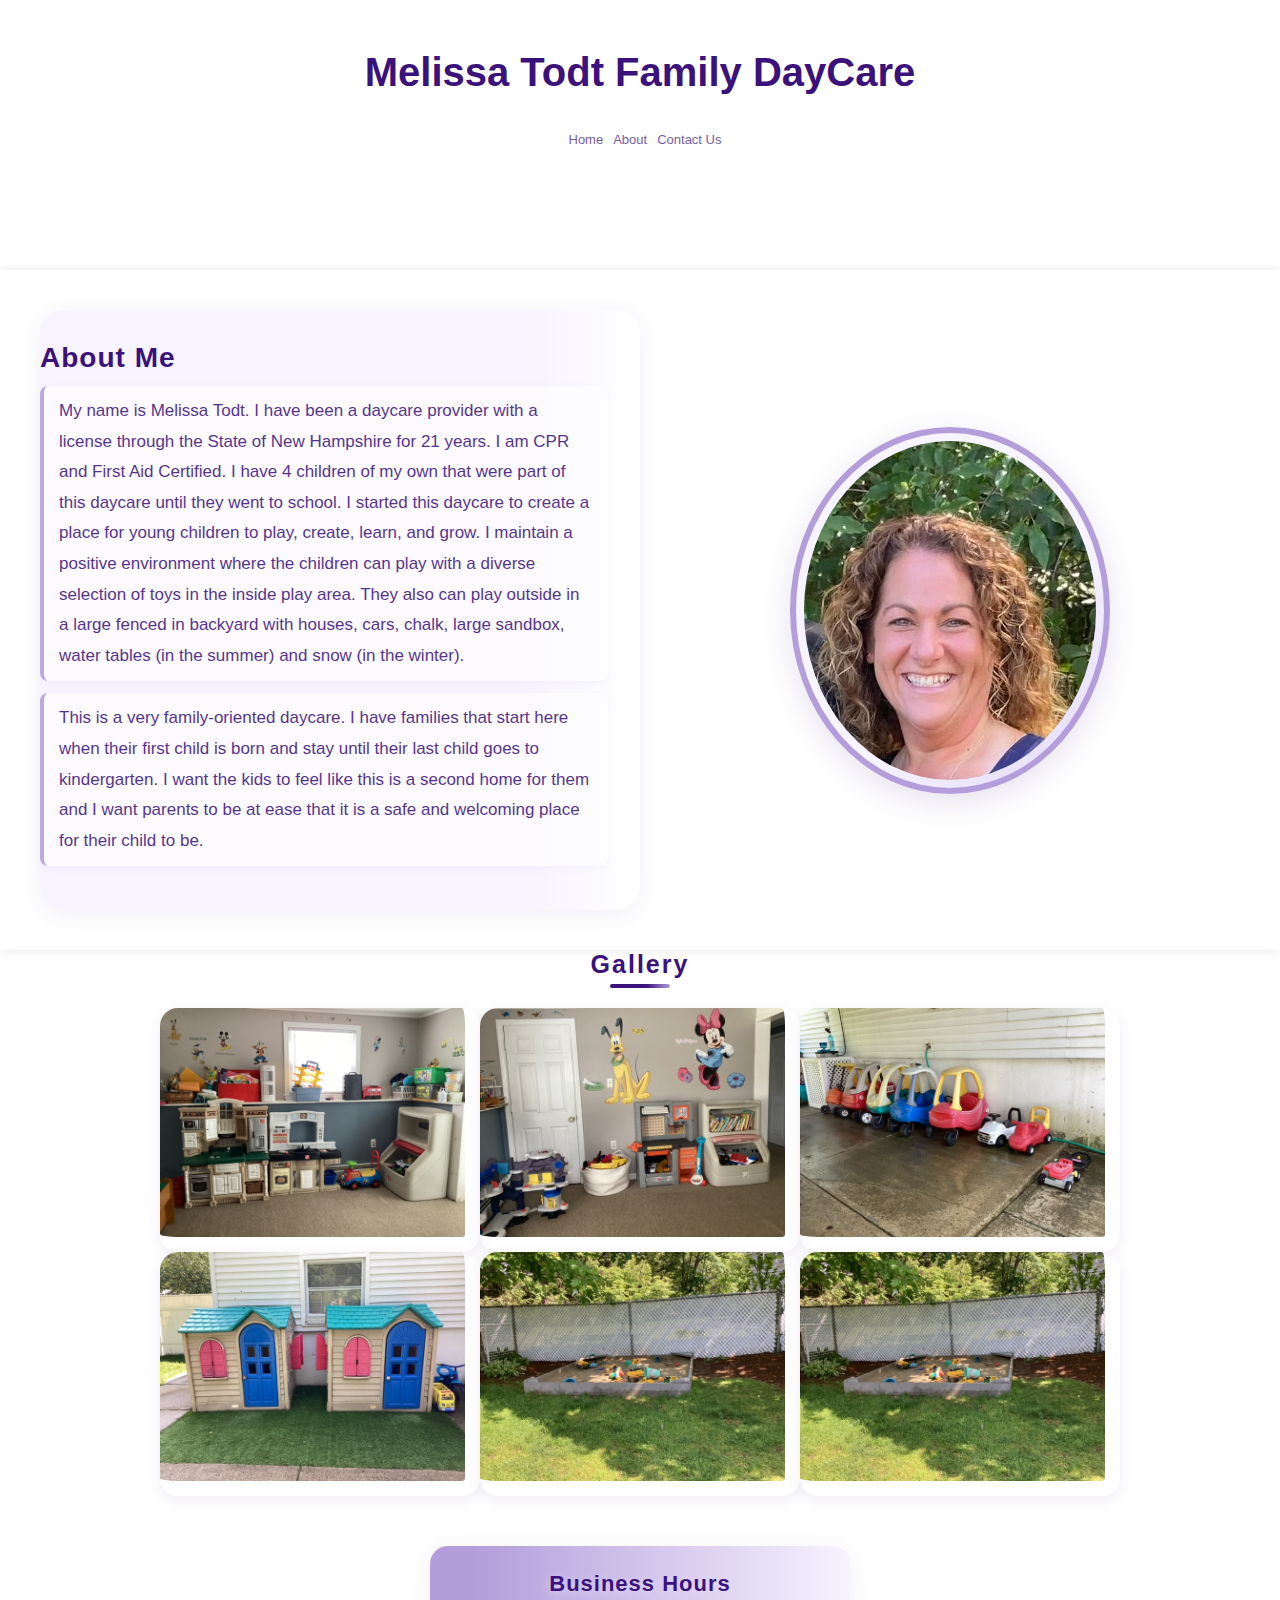
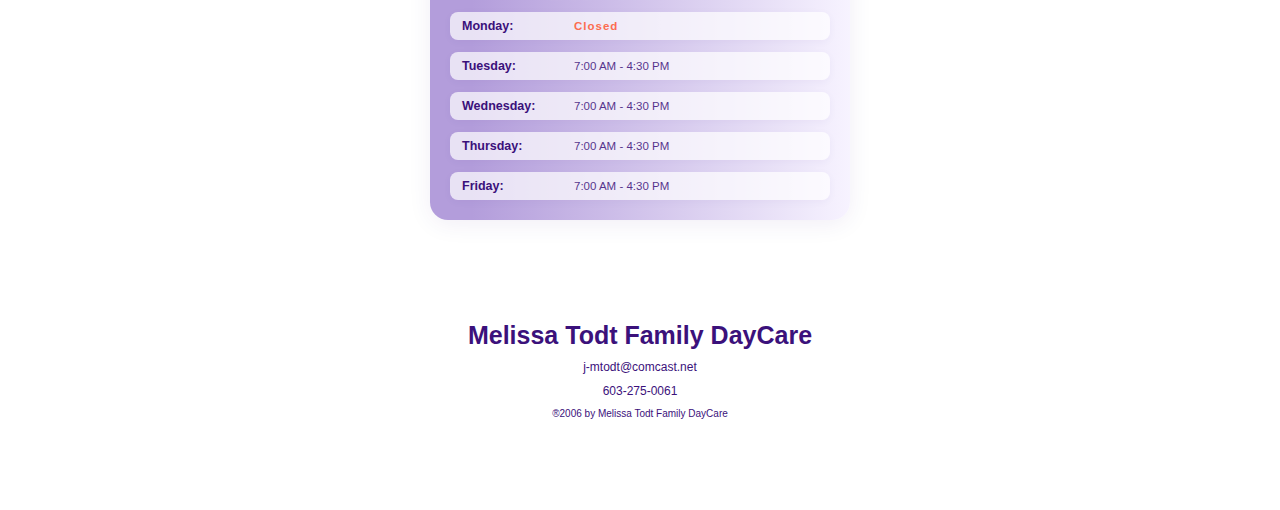
<file: html/about.html>
<!DOCTYPE html>
<html lang="en">
<head>
    <meta charset="UTF-8">
    <meta name="viewport" content="width=device-width, initial-scale=1.0">
    <link rel="stylesheet" href="../static/style.css">
    <title>Melissa Todt Family Daycare</title>
</head>
<body>

    <header>
        <div id="title">
            <span style="font-weight:bold;" class="wixui-rich-text__text md" id="intro"> <p>Melissa Todt Family DayCare</p></span>
        </div>
        <div id="nav">
            <ul>
                <li><a href="index.html"><p>Home</p></a></li>
                <li><a href="about.html"><p>About</p></a></li>
                <li><a href="contactus.html"><p>Contact Us</p></a></li>
            </ul>
        </div>

    </header>



    <section class="aboutmelissa">

        <div class="about-container">
            <div class="about-content">
                <h2>About Me</h2>
                <p>My name is Melissa Todt. I have been a daycare provider with a license through the State of New Hampshire for 21 years. I am CPR and First Aid Certified. I have 4 children of my own that were part of this daycare until they went to school. I started this daycare to create a place for young children to play, create, learn, and grow. I maintain a positive environment where the children can play with a diverse selection of toys in the inside play area. They also can play outside in a large fenced in backyard with houses, cars, chalk, large sandbox, water tables (in the summer) and snow (in the winter).</p>
                <p>This is a very family-oriented daycare. I have families that start here when their first child is born and stay until their last child goes to kindergarten. I want the kids to feel like this is a second home for them and I want parents to be at ease that it is a safe and welcoming place for their child to be.</p>
            </div>
            <div class="about-image">
                <img src="../static/IMG_6187.jpg" alt="Melissa Todt">
            </div>
        </div>


    </section>



<!-- =================== -->
    <section  class="gallery">
        <div>
            <p>Gallery</p>
        </div>
        <div class="flexcontainer">
            <img src="../static/IMG_0219.jpg" alt="">
            <img src="../static/IMG_0220.jpg" alt="">
            <img src="../static/IMG_0223.jpg" alt="">
            <img src="../static/IMG_0224.jpg" alt="">
            <img src="../static/IMG_0225.jpg" alt="">
            <img src="../static/IMG_0225.jpg" alt="">
        </div>

    
    </section>





    <section>
        <div class="business-hours">
            <h2>Business Hours</h2>
            <div class="hours-list">
                <div class="day">
                    <span>Monday:</span>
                    <p class="closed">Closed</p>
                </div>
                <div class="day">
                    <span>Tuesday:</span>
                    <p>7:00 AM - 4:30 PM</p>
                </div>
                <div class="day">
                    <span>Wednesday:</span>
                    <p>7:00 AM - 4:30 PM</p>
                </div>
                <div class="day">
                    <span>Thursday:</span>
                    <p>7:00 AM - 4:30 PM</p>
                </div>
                <div class="day">
                    <span>Friday:</span>
                    <p>7:00 AM - 4:30 PM</p>
                </div>
            </div>
        </div>
   

    </section>



    <footer>
        <div id="footer-div">
            <div id="footer-content">
                <h2>Melissa Todt Family DayCare</h2>
                <p id="email">j-mtodt@comcast.net</p>
                <p id="email">603-275-0061</p>
                <p>&reg2006 by Melissa Todt Family DayCare</p>
            </div>
    
    
    
        </div>
        
    
    </footer>














</body>
</html>
</file>
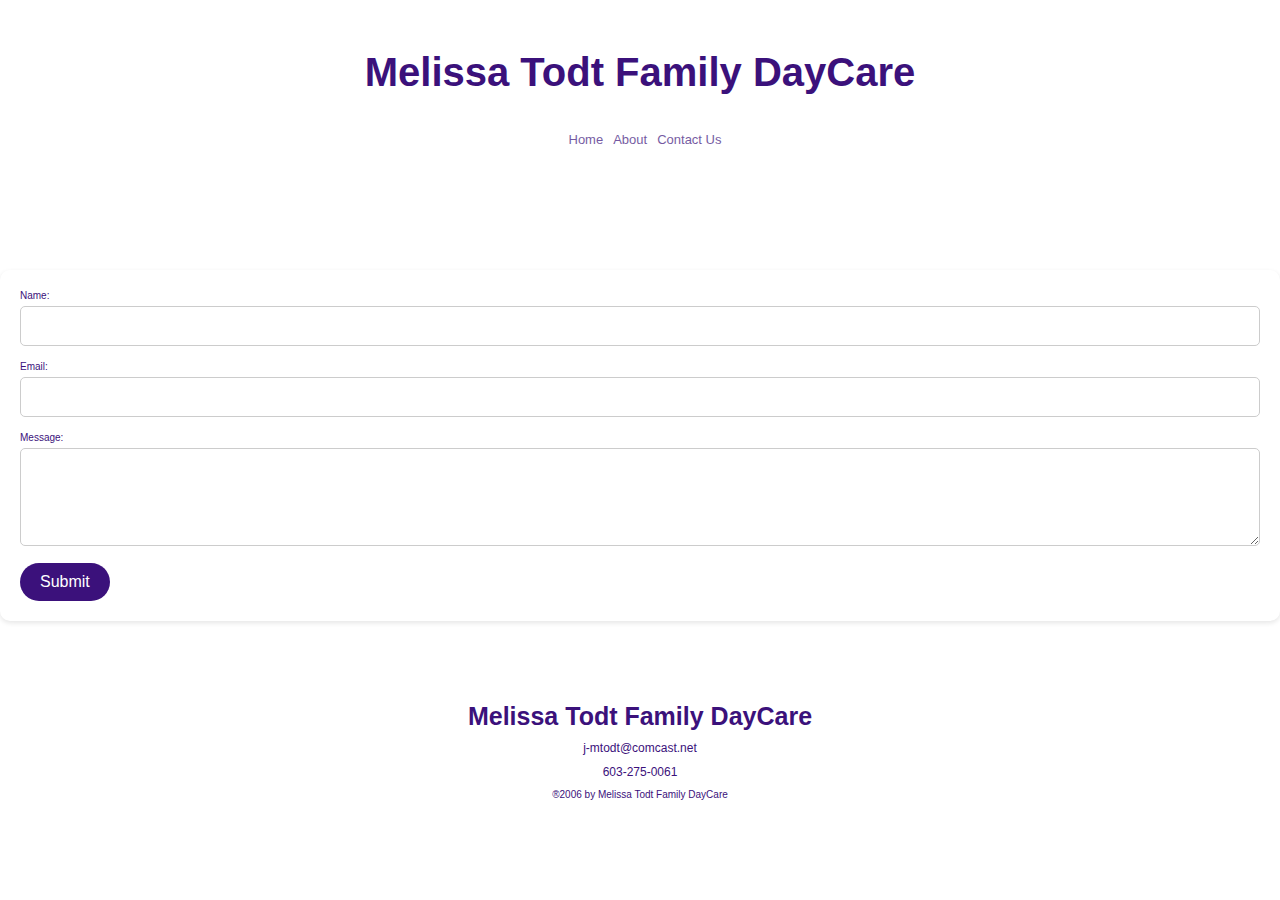
<file: html/contactus.html>
<!DOCTYPE html>
<html lang="en">
<head>
    <meta charset="UTF-8">
    <meta name="viewport" content="width=device-width, initial-scale=1.0">
    <link rel="stylesheet" href="/static/style.css">
    <link rel="stylesheet" href="/static/master.css">
    <title>Melissa Todt Family Daycare</title>
</head>
<body>
    <header>
        <div id="title">
            <span style="font-weight:bold;" class="wixui-rich-text__text md" id="intro"><p>Melissa Todt Family DayCare</p></span>
        </div>

        <div id="nav">
            <ul>
                <li><a href="index.html"><p>Home</p></a></li>
                <li><a href="about.html"><p>About</p></a></li>
                <li><a href="contactus.html"><p>Contact Us</p></a></li>
            </ul>
        </div>

    </header>


   


    <form id="myForm">
        <label for="name">Name:</label>
        <input type="text" id="name" name="name" required>
    
        <label for="email">Email:</label>
        <input type="email" id="email" name="email" required>

        <label for="message">Message:</label>
        <textarea id="message" name="message" rows="4" required></textarea>
    
        <button type="submit" id="submitBtn">Submit</button>
    </form>
    
        

    <footer>
        <div id="footer-div">
            <div id="footer-content">
                <h2>Melissa Todt Family DayCare</h2>
                <p id="email">j-mtodt@comcast.net</p>
                <p id="email">603-275-0061</p>
                <p>&reg2006 by Melissa Todt Family DayCare</p>
            </div>
    
    
    
        </div>
        
    
    </footer>
</body>
</html>
</file>
<file: static/style.css>
*{
    margin: 0;
    padding: 0;
    box-sizing: border-box;
    color: #3B117B;
}
html {
    font-size: 62.5%;
  }
  
body {
    font-family: "Poppins", sans-serif;
    animation: transitionIn  1.75s;
  }


header {
    display: flex;
    width: 90%;
    margin: auto;
    padding: 2rem;
    min-height: 30vh;
    align-items: center;
    flex-wrap: wrap;
    flex-direction: column;
  }


  
  #intro{
    font-size: 4rem;
  }

  #nav ul{
    display: flex;

  }


  #nav ul li{
    list-style: none;
    padding-left: 1rem;
  }
  #nav ul li a{
    text-decoration: none;
    padding: 1.3rem;
    font-weight: 100;
    font-size: 1.3rem;
    line-height: 3rem;
    
    
  }

  #nav ul li a p{
    font-weight: lighter;
    opacity: .7;
  }

/* move div down */

#title{
    padding-top: 3rem;
}

/* section1 */



#welcomemessage{
    min-height: 20vh;
    display: flex;
    flex-direction: column;
    align-items: center;
}

#welcomemessage h1{
    padding-bottom: 1.5rem;
    font-size:7rem;
    font-weight: bold;
}


#welcomemessage p{
    padding-bottom: 2rem;
    font-size:2rem;
  
}


/* section2 */

#imager{
    min-height: 70vh;
    display:flex;
    flex-direction: column;
    align-items: center;
   
}

#imageholder{
    width: 90%;
    min-height: 70vh;
    background-image: url("/static/intro_image.jpg");
    background-position: center;
    background-repeat: no-repeat;
}

#firstaboutus {
  min-height: 40vh;
  width: 94%;
  display: flex;
  flex-direction: column;
  align-items: center;
  justify-content: center;
  margin: 3.5rem auto 2rem auto; /* Reduce bottom margin */
  background: #fff;
  border-radius: 22px;
  box-shadow: 0 6px 32px rgba(59, 17, 123, 0.10);
  border: 1.5px solid #ede7f6;
  padding: 4rem 3rem 4rem 3rem; /* More padding */
  transition: box-shadow 0.25s, transform 0.25s;
}

#firstaboutus:hover {
  box-shadow: 0 12px 48px rgba(59, 17, 123, 0.13);
  transform: translateY(-4px) scale(1.01);
}

#homeabout {
  display: flex;
  flex-direction: column;
  align-items: flex-start;
  width: 100%;
  max-width: 700px;
  gap: 0.7rem;
}

#homeabout h2 {
  font-size: 2.6rem;
  font-weight: 700;
  color: #3B117B;
  margin-bottom: 0.3rem;
  letter-spacing: 1px;
}

#homeabout h4 {
  font-size: 1.5rem;
  color: #7c4dff;
  margin-bottom: 0.7rem;
  font-weight: 600;
  letter-spacing: 1px;
}

#homeabout p {
  font-size: 1.4rem;
  color: #3B117B;
  opacity: 0.85;
  line-height: 1.7;
  background: #f8f6fc;
  border-left: 4px solid #B39DDB;
  padding: 1.1rem 1.4rem;
  border-radius: 8px;
  box-shadow: 0 2px 8px rgba(59, 17, 123, 0.04);
  margin-top: 0.5rem;
  font-weight: 400;
}


#location {
  min-height: 60vh;
  width: 90%;
  display: flex;
  flex-direction: column;
  align-items: center;
  margin-top: 0; /* Remove or reduce top margin if present */
  margin-bottom: 1.5rem; /* Optional: add a little space before footer */
}

.google-map{
   padding-top: 7rem;
   padding-left: 3rem;
}
/* about me */
#aboutmesection{
  min-height: 100vh;
}

#aboutme{
  display: flex;
  flex-direction: column;
  align-items: center;
  justify-content: center;
}

#aboutmephoto img{
  border-radius: 50%;
  height: 10rem
}







/* footer */
#footer-div{
  min-height: 30vh;
  display: flex;
  flex-direction: column;
  align-items: center;
  justify-content: center;
}

#footer-content{
  display: flex;
  flex-direction: column;
  align-items: center;
  justify-content: center;

}

#footer-content h2{
  padding-bottom: 1rem;
  font-size:2.5rem
}

#footer-content p{
  padding-bottom: 1rem;
  font-size:1rem
}

#footer-content #email{
  font-size: 1.2rem;
}



/* form */
form {
  background-color: #fff;
  border-radius: 10px;
  padding: 20px;
  box-shadow: 0 2px 5px rgba(0, 0, 0, 0.1);
}

label {
  display: block;
  margin-bottom: 5px;
  font-weight: lighter;
}

input {
  width: 100%;
  padding: 10px;
  margin-bottom: 15px;
  border: 1px solid #ccc;
  border-radius: 5px;
  font-size: 16px;
}

button {
  background-color: #3B117B;
  color: #fff;
  border: none;
  border-radius: 20px;
  padding: 10px 20px;
  cursor: pointer;
  font-size: 16px;
}

button:hover {
  background-color: #511B9B;
}


textarea {
  width: 100%;
  padding: 10px;
  margin-bottom: 15px;
  border: 1px solid #ccc;
  border-radius: 5px;
  font-size: 16px;
}




/* about us */
.aboutmelissa{
  min-height: 60rem;
}


.about-container {
  display: flex;
  justify-content: space-between;
  align-items: center;
  padding: 40px;
  background-color: white;
  box-shadow: 0px 0px 10px rgba(0, 0, 0, 0.1);
}

/* About Content Styling */
.about-content {
  flex: 1.2;
  padding: 32px 32px 32px 0;
  background: linear-gradient(90deg, #f7f3ff 80%, #fff 100%);
  border-radius: 24px;
  box-shadow: 0 4px 24px rgba(59, 17, 123, 0.07);
  margin-right: 2rem;
  min-width: 260px;
  max-width: 600px;
}

.about-content h2 {
  font-size: 2.8rem;
  font-weight: 700;
  color: #3B117B;
  margin-bottom: 1.2rem;
  letter-spacing: 1px;
}

.about-content p {
  font-size: 1.7rem;
  color: #3B117B;
  opacity: 0.85;
  line-height: 1.8;
  margin-bottom: 1.2rem;
  font-weight: 400;
  background: rgba(255,255,255,0.7);
  border-left: 4px solid #B39DDB;
  padding: 1rem 1.5rem;
  border-radius: 8px;
  box-shadow: 0 2px 8px rgba(59, 17, 123, 0.04);
}

/* About Image Styling */
.about-image {
  flex: 1;
  display: flex;
  justify-content: center;
  align-items: center;
}

.about-image img {
  max-width: 320px;
  width: 100%;
  height: auto;
  border-radius: 50%;
  border: 6px solid #B39DDB;
  box-shadow: 0 8px 32px rgba(59, 17, 123, 0.13);
  transition: transform 0.3s cubic-bezier(.4,2,.6,1), box-shadow 0.3s;
  background: linear-gradient(135deg, #f7f3ff 60%, #e1d8f7 100%);
  padding: 8px;
}

.about-image img:hover,
.about-image img:focus {
  transform: scale(1.04) rotate(-2deg);
  box-shadow: 0 16px 48px rgba(59, 17, 123, 0.18);
}

/* flexcontainer */
.flexcontainer{
  max-width: 1100px;
  width: 100%;

  display: flex;
  flex-wrap: wrap;
  justify-content: center;
  margin: 0 auto 2rem auto;
  /* Remove any left margin or alignment overrides */
}

.flexcontainer img{
  width: 250px;
  padding-right: 1rem;
  padding-bottom: 1rem;
  
}

/* Center the gallery images container and add spacing */
.gallery {
  display: flex;
  flex-direction: column;
  align-items: center;
}

/* Gallery Title Styling */
.gallery > div > p {
  font-size: 2.5rem;
  font-weight: bold;
  letter-spacing: 2px;
  color: #3B117B;
  margin-bottom: 2rem;
  text-align: center;
  position: relative;
}

.gallery > div > p::after {
  content: "";
  display: block;
  margin: 0.5rem auto 0 auto;
  width: 60px;
  height: 4px;
  background: linear-gradient(90deg, #3B117B 60%, #B39DDB 100%);
  border-radius: 2px;
}

/* Bigger Gallery Images & Hover Effect */
.flexcontainer img {
  width: 320px;
  max-width: 95vw;
  padding-right: 1.5rem;
  padding-bottom: 1.5rem;
  border-radius: 18px;
  box-shadow: 0 4px 16px rgba(59, 17, 123, 0.08);
  transition: 
    transform 0.25s cubic-bezier(.4,2,.6,1), 
    opacity 0.25s cubic-bezier(.4,2,.6,1),
    box-shadow 0.25s;
  cursor: pointer;
}

.flexcontainer img:hover,
.flexcontainer img:focus {
  transform: translateY(-8px) scale(1.04) rotate(-1deg);
  opacity: 0.8;
  box-shadow: 0 8px 32px rgba(59, 17, 123, 0.18);
  z-index: 2;
}



/* hours of opertaions */

.business-hours {
  background: linear-gradient(90deg, #b39ddb 10%, #f7f3ff 100%);
  border-radius: 18px;
  box-shadow: 0 4px 24px rgba(59, 17, 123, 0.07);
  max-width: 420px;
  margin: 3rem auto 2rem auto;
  padding: 2.5rem 2rem 2rem 2rem;
  color: #3B117B;
  display: flex;
  flex-direction: column;
  align-items: center;
}


.business-hours h2 {
  font-size: 2.2rem;
  font-weight: 700;
  color: #3B117B;
  margin-bottom: 1.5rem;
  letter-spacing: 1px;
  text-shadow: 0 2px 8px #e1d8f7;
}



.hours-list {
  width: 100%;
  display: flex;
  flex-direction: column;
  gap: 1.2rem;
  align-items: flex-start;
}

.day {
  display: flex;
  align-items: center;
  gap: 1.2rem;
  font-size: 1.3rem;
  background: rgba(255,255,255,0.7);
  border-radius: 8px;
  padding: 0.7rem 1.2rem;
  box-shadow: 0 2px 8px rgba(59, 17, 123, 0.04);
  width: 100%;
}

.day span {
  font-weight: bold;
  min-width: 100px;
  color: #3B117B;
  font-size: 1.25rem;
}

.day p {
  margin: 0;
  font-size: 1.15rem;
  color: #3B117B;
  opacity: 0.85;
}

.closed {
  color: #FF5733 !important;
  font-weight: bold;
  letter-spacing: 1px;
}

/* Responsive for business hours */
@media (max-width: 600px) {
  .business-hours {
    max-width: 98vw;
    padding: 1.2rem 0.5rem;
  }
  .day {
    flex-direction: column;
    align-items: flex-start;
    gap: 0.2rem;
    font-size: 1rem;
    padding: 0.6rem 0.7rem;
  }
  .business-hours h2 {
    font-size: 1.3rem;
  }
}


/* keyframe */
@keyframes transitionIn {
  from{
      opacity: 0;
      transform: rotateX(-10deg) ;
  }
  to {
      opacity: 1;
      transform: rotateX(0) 

  }



}






/* media query  */

/* contact page */
@media (max-width: 820px) {
  .md p{
    font-size: 25px;

  }
  /* … */
}


/* home page */
@media (max-width: 820px) {
 #welcomemessage h1{
  font-size: 40px;
 }

 #welcomemessage p{
  font-size: 15px;
 }
  /* … */

#imageholder{
  width: 100%;
  min-height: 70vh;
  background-image: url("./static/intro_image.jpg");
  background-position:  60% 65%;
  background-repeat: no-repeat;
}


 #firstaboutus #homeabout  h2{
  font-size: 20px;
}

#firstaboutus #homeabout  h4{
  font-size: 15px;
}

#firstaboutus #homeabout  p{
  font-size: 13px;
}

#homeabout{
  padding-left: 3rem;
}



.google-map iframe{
  width: 100;

}

}


/* about us */
@media (max-width: 820px) {

.about-content {
    padding: 20px 10px;
    margin-right: 0;
    max-width: 100%;
    border-radius: 18px;
  }
  .about-content h2 {
    font-size: 2rem;
    margin-bottom: 0.8rem;
  }
  .about-content p {
    font-size: 1.2rem;
    padding: 0.8rem 1rem;
    border-radius: 6px;
  }
  .about-image img {
    max-width: 180px;
    border-width: 4px;
    padding: 4px;
  }
}
</file>
<file: static/master.css>
#title{
    animation:  tranistionIn 0.75s;
}



@keyframes transitionIn {
    from{
        opacity: 0;
        transform: rotateX(-10deg) ;
    }
    to {
        opacity: 1;
        transform: rotateX(0);

    }



}
</file>
